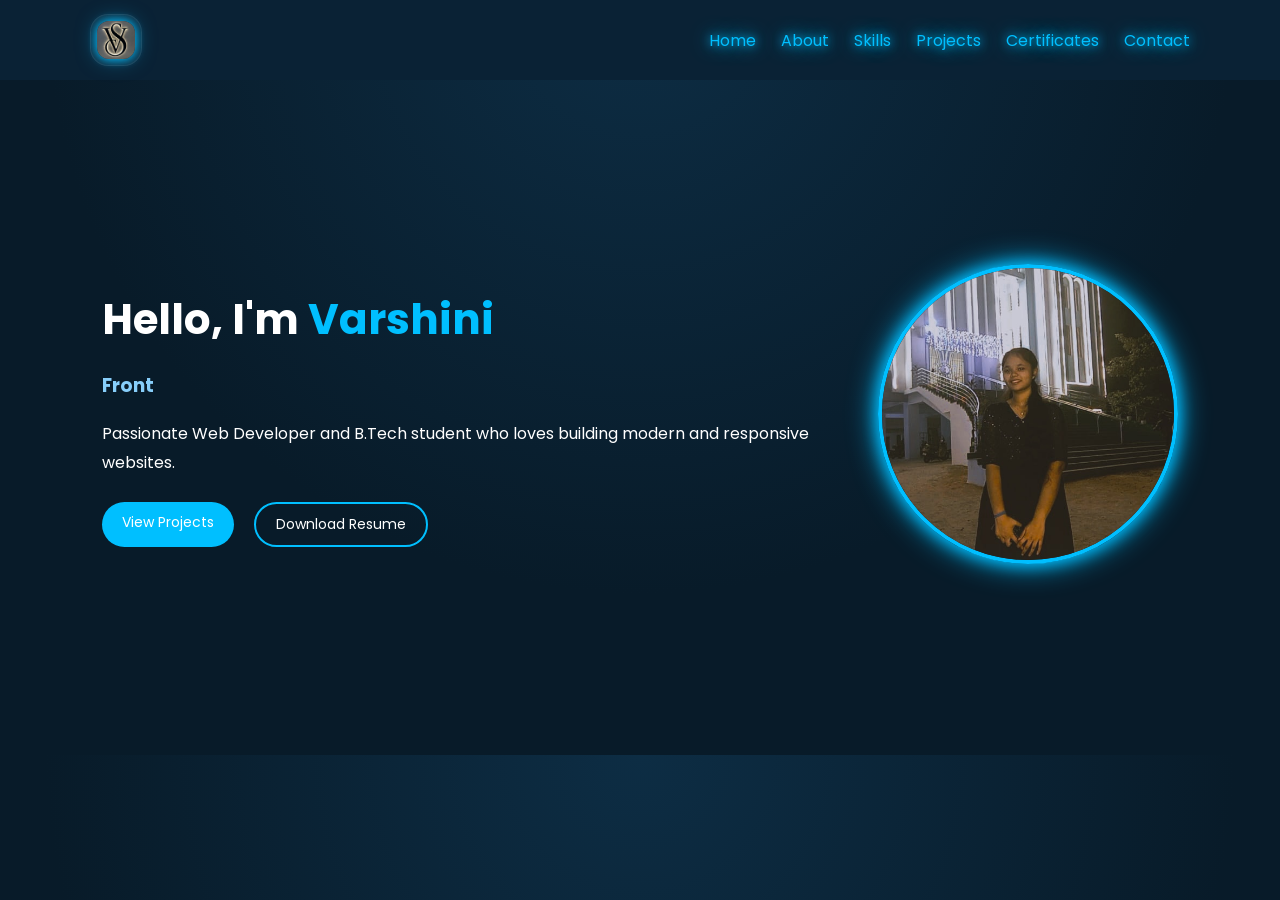
<file: portfolio/index.html>
<!DOCTYPE html>
<html lang="en">
<head>

  <meta charset="UTF-8">
  <meta name="viewport" content="width=device-width, initial-scale=1.0">

  <title>Varshini | Portfolio</title>

  <!-- CSS -->
  <link rel="stylesheet" href="style.css">

  <!-- GOOGLE FONT -->
  <link href="https://fonts.googleapis.com/css2?family=Poppins:wght@300;400;500;600;700&display=swap" rel="stylesheet">

  <!-- FONT AWESOME -->
  <link rel="stylesheet"
  href="https://cdnjs.cloudflare.com/ajax/libs/font-awesome/6.5.1/css/all.min.css">

</head>

<body>

  <!-- NAVBAR -->

  <nav class="navbar">

<div class="logo-container">

  <div class="logo">
    <img src="images/logo.jpeg" alt="logo">
  </div>

</div>

    <ul class="nav-links">

      <li><a href="index.html" class="active">Home</a></li>

      <li><a href="about.html" class="active">About</a></li>

      <li><a href="skills.html" class="active">Skills</a></li>

      <li><a href="projects.html" class="active">Projects</a></li>
<li><a href="certificates.html" class="active">Certificates</a></li>

      <li><a href="contact.html" class="active">Contact</a></li>

    </ul>

  </nav>

  <!-- HERO SECTION -->

  <section class="hero">

    <div class="hero-text">

      <h1>Hello, I'm <span>Varshini</span></h1>

      <h3 class="typing"></h3>

      <p>
        Passionate Web Developer and B.Tech student
        who loves building modern and responsive websites.
      </p>

      <div class="hero-buttons">

        <a href="projects.html" class="btn">
          View Projects
        </a>

        <a href="resume.pdf" download class="btn btn-outline">
          Download Resume
        </a>

      </div>

    </div>

    <div class="hero-image">

      <img src="images/profile.jpeg" alt="profile">

    </div>

  </section>

  <script src="script.js"></script>

</body>
</html>
</file>
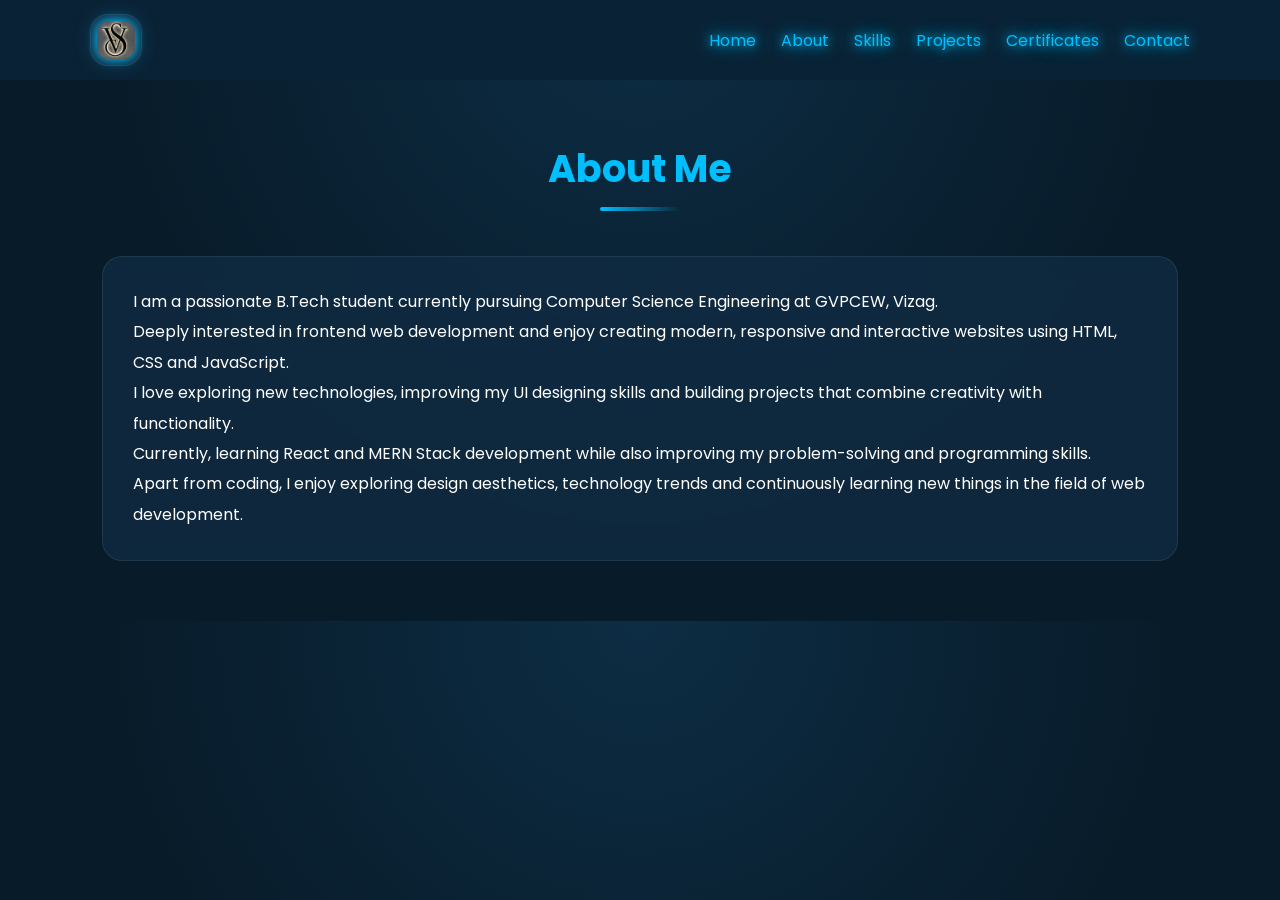
<file: portfolio/about.html>
<!DOCTYPE html>
<html lang="en">
<head>

  <meta charset="UTF-8">
  <meta name="viewport" content="width=device-width, initial-scale=1.0">

  <title>About | Varshini</title>

  <link rel="stylesheet" href="style.css">

  <link href="https://fonts.googleapis.com/css2?family=Poppins:wght@300;400;500;600;700&display=swap" rel="stylesheet">

</head>

<body>

  <nav class="navbar">
<div class="logo-container">

  <div class="logo">
    <img src="images/logo.jpeg" alt="logo">
  </div>

</div>

    <ul class="nav-links">

      <li><a href="index.html" class="active">Home</a></li>

      <li><a href="about.html" class="active">About</a></li>

      <li><a href="skills.html" class="active">Skills</a></li>

      <li><a href="projects.html" class="active">Projects</a></li>
<li><a href="certificates.html" class="active">Certificates</a></li>

      <li><a href="contact.html" class="active">Contact</a></li>

    </ul>

  </nav>

  <section class="page-section">

    <h1 class="page-title">About Me</h1>

    <div class="about-card">

  <p>
    I am a passionate B.Tech student currently pursuing
    Computer Science Engineering at GVPCEW, Vizag.
  </p>

  <p>
    Deeply interested in frontend web
    development and enjoy creating modern,
    responsive and interactive websites using
    HTML, CSS and JavaScript.
  </p>

  <p>
    I love exploring new technologies,
    improving my UI designing skills and
    building projects that combine creativity
    with functionality.
  </p>

  <p>
    Currently, learning React and MERN
    Stack development while also improving my
    problem-solving and programming skills.
  </p>

  <p>
    Apart from coding, I enjoy exploring
    design aesthetics, technology trends and
    continuously learning new things in the
    field of web development.
  </p>

</div>

  </section>

</body>
</html>
</file>
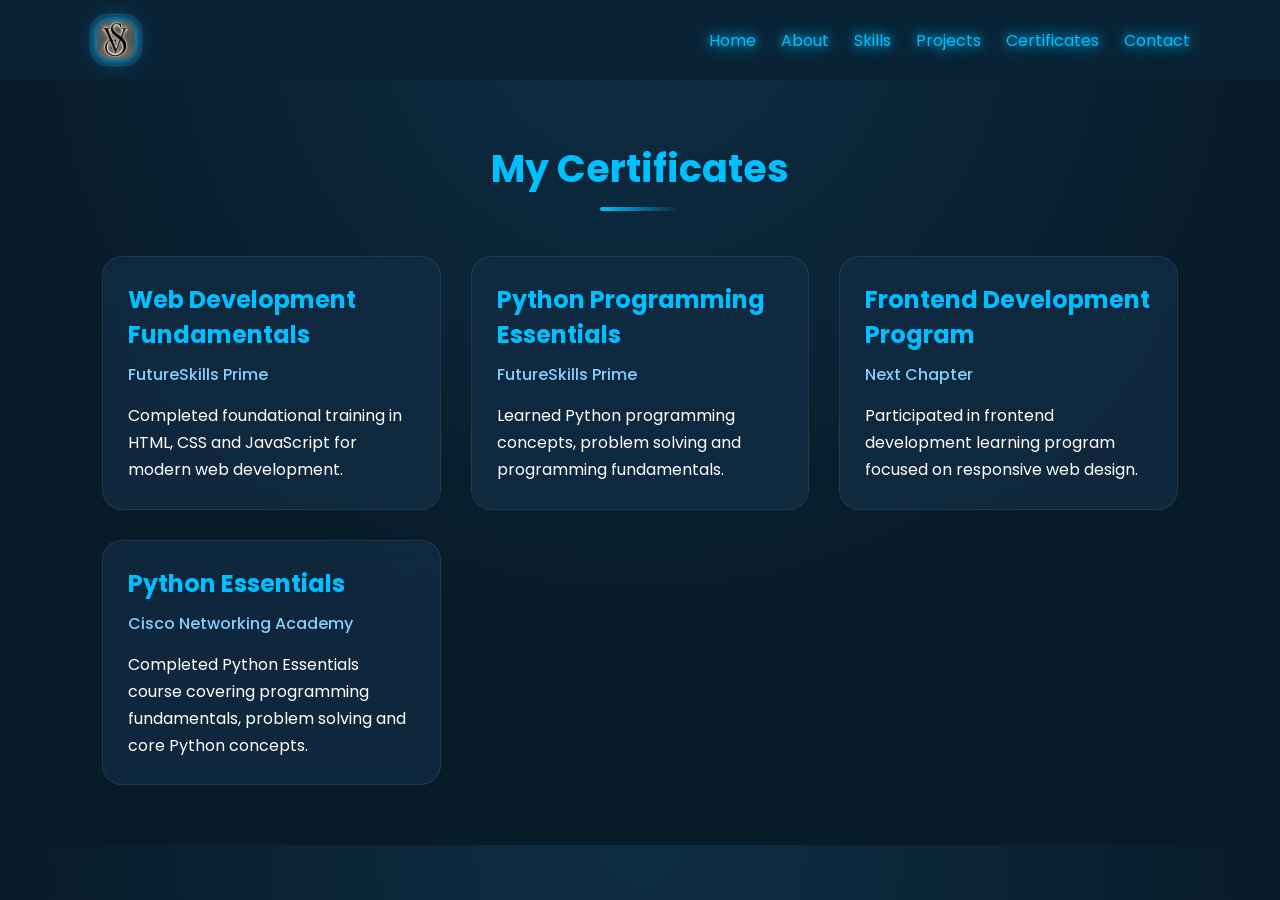
<file: portfolio/certificates.html>
<!DOCTYPE html>
<html lang="en">
<head>

  <meta charset="UTF-8">
  <meta name="viewport" content="width=device-width, initial-scale=1.0">

  <title>Certificates | Varshini</title>

  <!-- CSS -->
  <link rel="stylesheet" href="style.css">

  <!-- GOOGLE FONT -->
  <link href="https://fonts.googleapis.com/css2?family=Poppins:wght@300;400;500;600;700&display=swap" rel="stylesheet">

</head>

<body>

  <!-- NAVBAR -->

  <nav class="navbar">

 <div class="logo-container">

  <div class="logo">
    <img src="images/logo.jpeg" alt="logo">
  </div>

</div>

    <ul class="nav-links">

      <li><a href="index.html" class="active">Home</a></li>

      <li><a href="about.html" class="active">About</a></li>

      <li><a href="skills.html" class="active">Skills</a></li>

      <li><a href="projects.html" class="active">Projects</a></li>

      <li><a href="certificates.html" class="active">Certificates</a></li>

      <li><a href="contact.html" class="active">Contact</a></li>

    </ul>

  </nav>

  <!-- CERTIFICATES SECTION -->

  <section class="page-section">

    <h1 class="page-title">My Certificates</h1>

    <div class="certificate-container">

      <!-- CERTIFICATE 1 -->

      <div class="certificate-card">

        <h2>Web Development Fundamentals</h2>

        <h4>FutureSkills Prime</h4>

        <p>
          Completed foundational training in
          HTML, CSS and JavaScript for modern web development.
        </p>

      </div>

      <!-- CERTIFICATE 2 -->

      <div class="certificate-card">

        <h2>Python Programming Essentials</h2>

        <h4>FutureSkills Prime</h4>

        <p>
          Learned Python programming concepts,
          problem solving and programming fundamentals.
        </p>

      </div>

      <!-- CERTIFICATE 3 -->

      <div class="certificate-card">

        <h2>Frontend Development Program</h2>

        <h4>Next Chapter</h4>

        <p>
          Participated in frontend development learning
          program focused on responsive web design.
        </p>

      </div>
<!-- CERTIFICATE 4 -->

<div class="certificate-card">

  <h2>Python Essentials</h2>

  <h4>Cisco Networking Academy</h4>

  <p>
    Completed Python Essentials course covering
    programming fundamentals, problem solving
    and core Python concepts.
  </p>

</div>

    </div>

  </section>

</body>
</html>
</file>
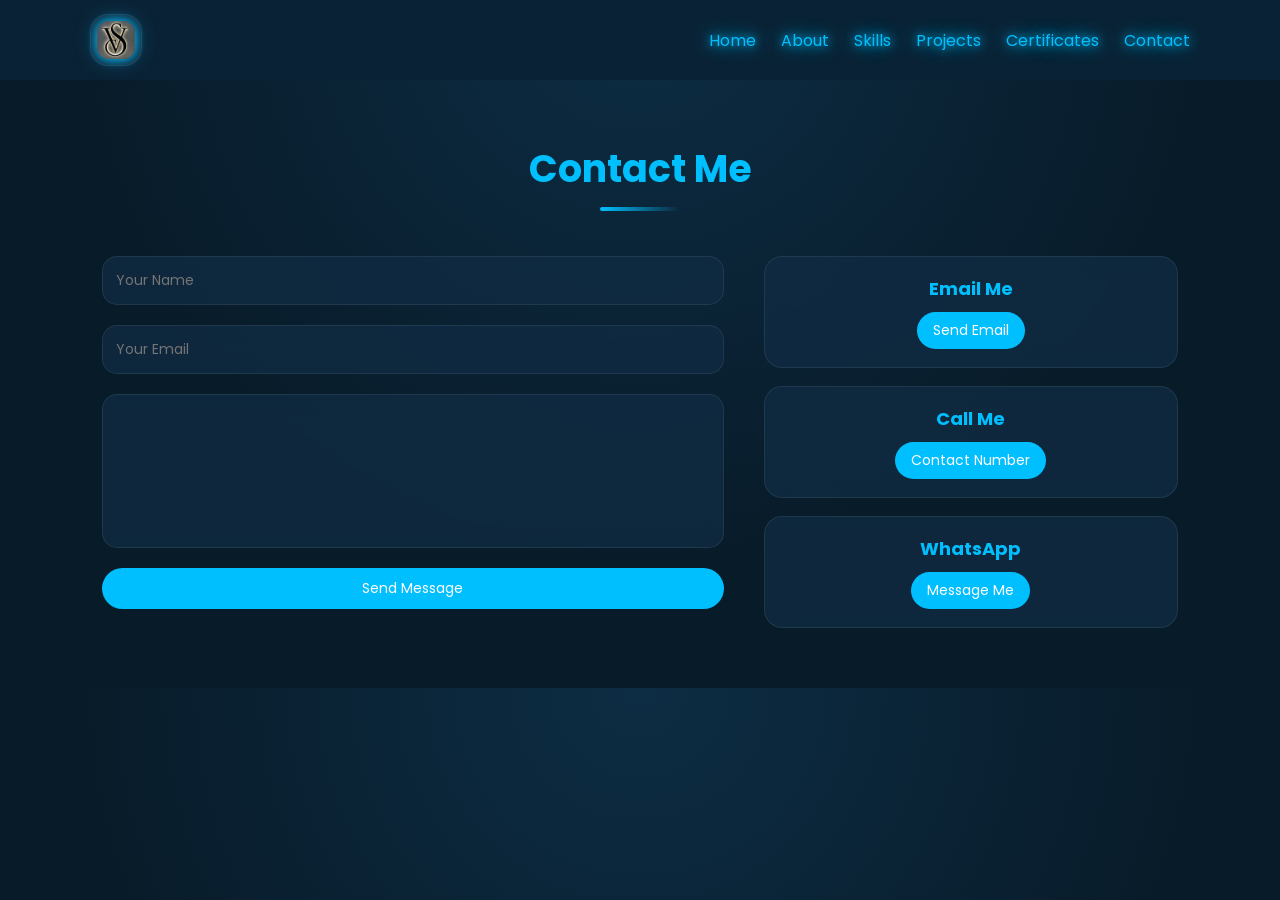
<file: portfolio/contact.html>
<!DOCTYPE html>
<html lang="en">
<head>

  <meta charset="UTF-8">
  <meta name="viewport" content="width=device-width, initial-scale=1.0">

  <title>Contact | Varshini</title>

  <link rel="stylesheet" href="style.css">

  <link href="https://fonts.googleapis.com/css2?family=Poppins:wght@300;400;500;600;700&display=swap" rel="stylesheet">

</head>

<body>

  <nav class="navbar">

   <div class="logo-container">

  <div class="logo">
    <img src="images/logo.jpeg" alt="logo">
  </div>

</div>

    <ul class="nav-links">

      <li><a href="index.html" class="active">Home</a></li>

      <li><a href="about.html" class="active">About</a></li>

      <li><a href="skills.html" class="active">Skills</a></li>

      <li><a href="projects.html" class="active">Projects</a></li>
<li><a href="certificates.html" class="active">Certificates</a></li>

      <li><a href="contact.html" class="active" >Contact</a></li>

    </ul>

  </nav>
<section class="page-section">

  <h1 class="page-title">
    Contact Me
  </h1>

  <div class="contact-container">

    <!-- LEFT SIDE -->

   <form class="contact-form"
onsubmit="sendMessage(event)">

  <input
  type="text"
  id="name"
  placeholder="Your Name"
  required>

  <input
  type="email"
  id="email"
  placeholder="Your Email"
  required>

  <textarea
  rows="6"
  id="message"
  placeholder="Your Message"
  required>
  </textarea>

  <button class="btn">

    Send Message

  </button>

</form>

<!-- SUCCESS MESSAGE -->

<p id="popup-message">

  Message Sent Successfully 

</p>
<script src="script.js"></script>
    <!-- RIGHT SIDE -->

    <div class="contact-info">

      <!-- EMAIL -->

      <div class="contact-item">

        <h3>Email Me</h3>

       <a href="https://mail.google.com/mail/?view=cm&fs=1&to=ramasrivarshini@gmail.com"
target="_blank"
class="contact-btn">

  Send Email

</a>
      </div>

      <!-- PHONE -->

      <div class="contact-item">

        <h3>Call Me</h3>

        <a href="tel:+91 9346184553"
        class="contact-btn">

          Contact Number

        </a>

      </div>
<div class="contact-item">

    <h3>WhatsApp</h3>

    <a href="https://wa.me/919876543210"
    target="_blank"
    class="contact-btn">

      Message Me

    </a>

    </div>

  </div>

</section>

</body>
</html>
</file>
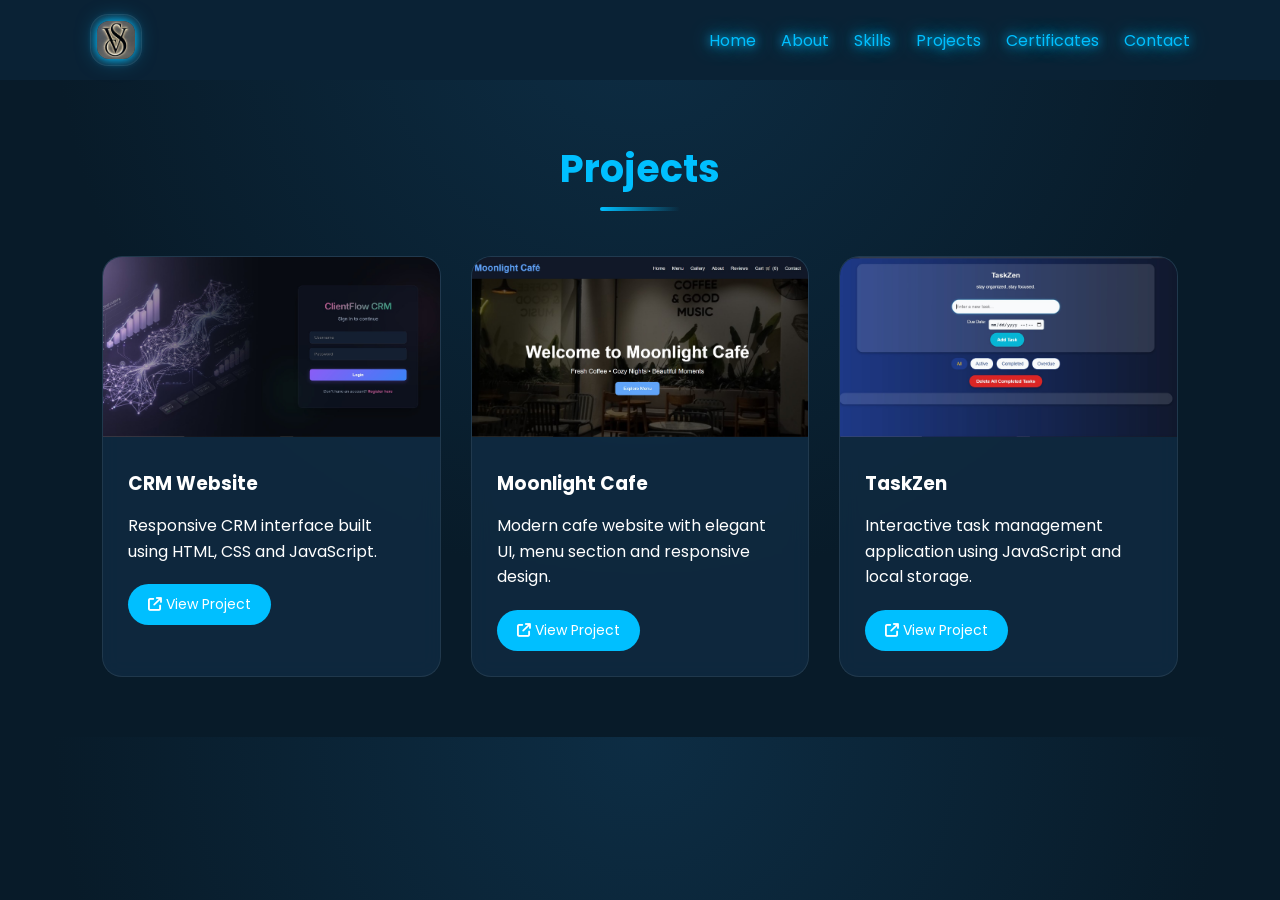
<file: portfolio/projects.html>
<!DOCTYPE html>
<html lang="en">

<head>

  <meta charset="UTF-8">
  <meta name="viewport" content="width=device-width, initial-scale=1.0">

  <title>Projects | Varshini</title>

  <link rel="stylesheet" href="style.css">

  <link href="https://fonts.googleapis.com/css2?family=Poppins:wght@300;400;500;600;700&display=swap" rel="stylesheet">
<link rel="stylesheet"
href="https://cdnjs.cloudflare.com/ajax/libs/font-awesome/6.5.1/css/all.min.css">

</head>

<body>

  <nav class="navbar">

    <div class="logo-container">

      <div class="logo">
        <img src="images/logo.jpeg" alt="logo">
      </div>

    </div>

    <ul class="nav-links">

      <li><a href="index.html" class="active">Home</a></li>

      <li><a href="about.html" class="active">About</a></li>

      <li><a href="skills.html" class="active">Skills</a></li>

      <li><a href="projects.html" class="active">Projects</a></li>
      <li><a href="certificates.html" class="active">Certificates</a></li>

      <li><a href="contact.html" class="active">Contact</a></li>

    </ul>

  </nav>

  <section class="page-section">

    <h1 class="page-title">Projects</h1>

    <div class="projects-container">

      <!-- PROJECT 1 -->

      <div class="project-card">

        <img src="images/crm.jpg">

        <div class="project-content">

          <h3>CRM Website</h3>

          <p>
            Responsive CRM interface built using
            HTML, CSS and JavaScript.
          </p>

          <div class="project-buttons">

  <a href="https://clientflow-pro-xi.vercel.app/"
  target="_blank"
  class="btn">

    <i class="fa-solid
    fa-arrow-up-right-from-square"></i>

    View Project

  </a>

</div>

        </div>

      </div>

      <!-- PROJECT 2 -->

      <div class="project-card">

        <img src="images/cafe.jpg">

        <div class="project-content">

          <h3>Moonlight Cafe</h3>

          <p>
            Modern cafe website with elegant UI,
            menu section and responsive design.
          </p>

         <div class="project-buttons">

  <a href="https://moonlight-cafee.netlify.app/"
  target="_blank"
  class="btn">

    <i class="fa-solid
    fa-arrow-up-right-from-square"></i>

    View Project

  </a>

</div>

        </div>

      </div>

      <!-- PROJECT 3 -->

      <div class="project-card">

        <img src="images/todo.jpg">

        <div class="project-content">

          <h3>TaskZen</h3>

          <p>
            Interactive task management application
            using JavaScript and local storage.
          </p>

         <div class="project-buttons">

  <a href="https://taskzen-todo.netlify.app/"
  target="_blank"
  class="btn">

    <i class="fa-solid
    fa-arrow-up-right-from-square"></i>

    View Project

  </a>

</div>

        </div>

      </div>

    </div>

</body>

</html>
</file>
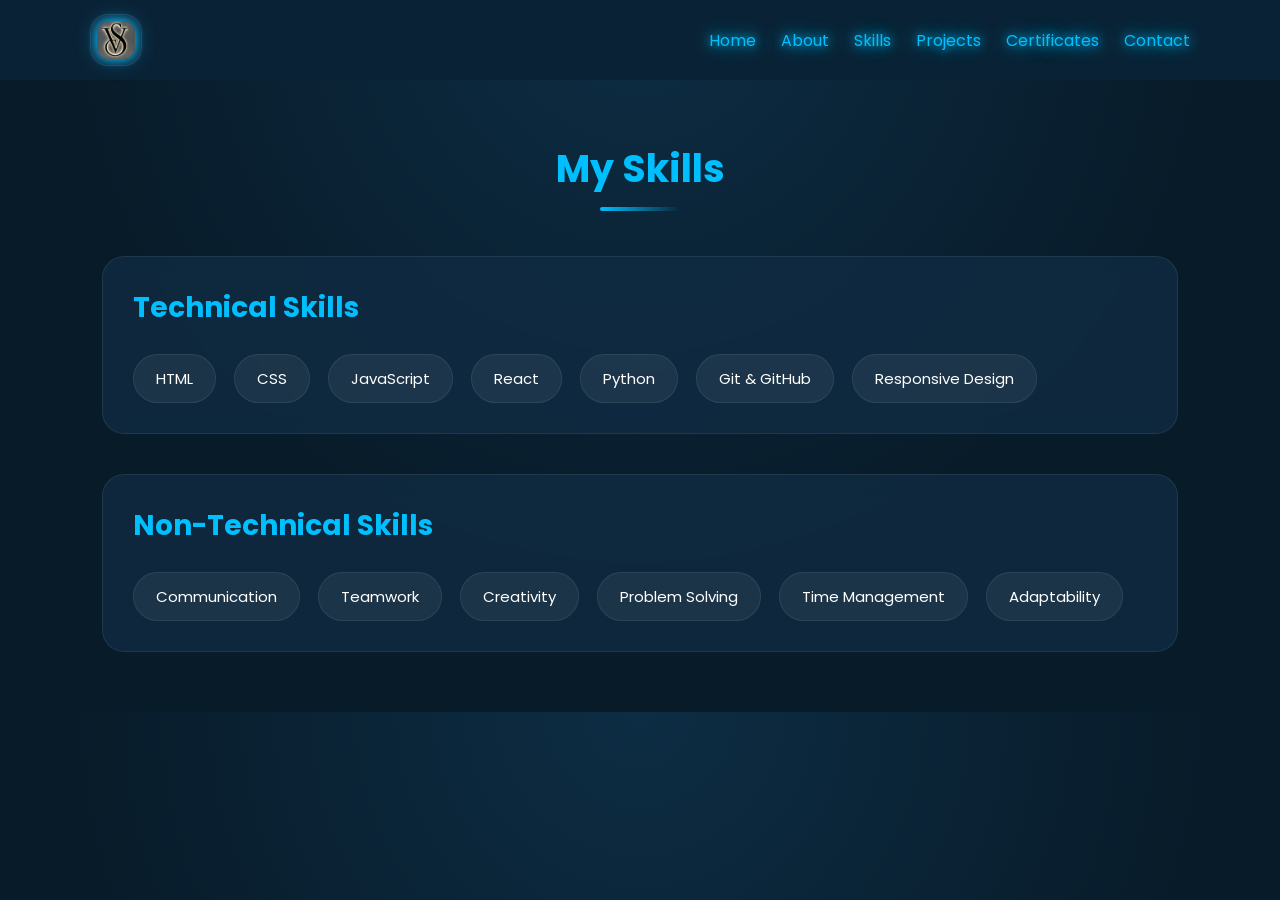
<file: portfolio/skills.html>
<!DOCTYPE html>
<html lang="en">
<head>

  <meta charset="UTF-8">
  <meta name="viewport" content="width=device-width, initial-scale=1.0">

  <title>Skills | Varshini</title>

  <link rel="stylesheet" href="style.css">

  <link href="https://fonts.googleapis.com/css2?family=Poppins:wght@300;400;500;600;700&display=swap" rel="stylesheet">

  <link rel="stylesheet"
  href="https://cdnjs.cloudflare.com/ajax/libs/font-awesome/6.5.1/css/all.min.css">

</head>

<body>

  <nav class="navbar">

<div class="logo-container">

  <div class="logo">
    <img src="images/logo.jpeg" alt="logo">
  </div>

</div>

    <ul class="nav-links">

      <li><a href="index.html" class="active">Home</a></li>

      <li><a href="about.html" class="active">About</a></li>

      <li><a href="skills.html" class="active">Skills</a></li>

      <li><a href="projects.html" class="active">Projects</a></li>
<li><a href="certificates.html" class="active">Certificates</a></li>

      <li><a href="contact.html" class="active">Contact</a></li>

    </ul>

  </nav>

  <section class="page-section">

  <h1 class="page-title">
    My Skills
  </h1>

  <div class="skills-wrapper">

    <!-- TECHNICAL -->

    <div class="skills-box">

      <h2 class="skills-heading">
        Technical Skills
      </h2>

      <div class="skills-container">

        <div class="skill-card">
          HTML
        </div>

        <div class="skill-card">
          CSS
        </div>

        <div class="skill-card">
          JavaScript
        </div>

        <div class="skill-card">
          React
        </div>

        <div class="skill-card">
          Python
        </div>

        <div class="skill-card">
          Git & GitHub
        </div>

        <div class="skill-card">
          Responsive Design
        </div>

      </div>

    </div>

    <!-- NON TECHNICAL -->

    <div class="skills-box">

      <h2 class="skills-heading">
        Non-Technical Skills
      </h2>

      <div class="skills-container">

        <div class="skill-card">
          Communication
        </div>

        <div class="skill-card">
          Teamwork
        </div>

        <div class="skill-card">
          Creativity
        </div>

        <div class="skill-card">
          Problem Solving
        </div>

        <div class="skill-card">
          Time Management
        </div>

        <div class="skill-card">
          Adaptability
        </div>

      </div>

    </div>

  </div>

</section>

</body>
</html>
</file>
<file: portfolio/style.css>
*{
  margin:0;
  padding:0;
  box-sizing:border-box;
  font-family:'Poppins', sans-serif;
}
html{
     scroll-behavior:smooth;
}
#popup-message{

  position:fixed;

  top:110px;

  left:50%;

  transform:
  translateX(-50%)
  translateY(-30px);

  background:
  rgba(16,44,68,0.97);

  color:#00ffb3;

  padding:18px 34px;

  border-radius:18px;

  border:
  1px solid rgba(0,255,179,0.3);

  font-size:17px;

  font-weight:600;

  letter-spacing:0.5px;

  text-align:center;

  min-width:320px;

  box-shadow:
  0 0 25px rgba(0,255,179,0.35);

  opacity:0;

  visibility:hidden;

  transition:0.4s ease;

  z-index:1000;
}

#popup-message.show{

  opacity:1;

  visibility:visible;

  transform:
  translateX(-50%)
  translateY(0);
}
body{
  background:
  radial-gradient(circle at top,
  #0d2d44,
  #081b29 60%);

  color:white;

  overflow-x:hidden;
}
.project-buttons{
  display:flex;
  gap:15px;
  margin-top:20px;
  flex-wrap:wrap;
}

/* NAVBAR */

.navbar{
  display:flex;
  justify-content:space-between;
  align-items:center;

  padding:14px 7%;

  background:#0a2235;

  position:sticky;
  top:0;
  z-index:1000;
}
/* LOGO CONTAINER */

.logo-container{

  padding:6px;

  border-radius:18px;

  background:
  rgba(255,255,255,0.04);

  border:
  1px solid rgba(255,255,255,0.08);

  backdrop-filter:blur(10px);

  transition:0.4s ease;
}

/* LOGO IMAGE */

.logo img{

  width:38px;
  height:38px;

  object-fit:cover;

  border-radius:12px;

  display:block;

  box-shadow:
  0 0 10px #00bfff,
  0 0 20px rgba(0,191,255,0.5);

  transition:0.4s ease;
}
/* NAVBAR LINKS */

.nav-links a{

  color:white;

  text-decoration:none;

  transition:0.3s;

  padding:8px 0;
}

/* HOVER */

.nav-links a:hover{

  color:#87cefa;
}

/* ACTIVE PAGE */

.active{

  color:#00bfff !important;

  text-shadow:
  0 0 10px #00bfff,
  0 0 20px #00bfff;
}

/* HOVER */

.logo-container:hover{

  transform:translateY(-2px);

  box-shadow:
  0 0 15px rgba(0,191,255,0.25);
}

.logo img:hover{

  transform:scale(1.08);

  box-shadow:
  0 0 20px #00bfff,
  0 0 35px rgba(0,191,255,0.8);
}
.nav-links{
  display:flex;
  list-style:none;
  gap:25px;
}

.nav-links a{
  color:white;
  text-decoration:none;
  transition:0.3s;
}

.nav-links a:hover{
  color:#00bfff;
  border-bottom:2px solid #00bfff;
  padding-bottom:5px;
}

/* HERO */

.hero{
  min-height:75vh;

  display:flex;
  justify-content:space-between;
  align-items:center;

  padding:40px 8%;

  gap:40px;
}

.hero-text{
  flex:1;
  animation:fadeIn 1s ease;
}

.hero-text h1{
  font-size:42px;
}

.hero-text span{
  color:#00bfff;
}

.hero-text h3{
  margin:20px 0;
  color:#87cefa;
}

.hero-text p{
  line-height:1.8;
  margin-bottom:25px;
}

.hero-buttons{
  display:flex;
  gap:20px;
}
/* SCROLLBAR */

::-webkit-scrollbar{
  width:8px;
}

::-webkit-scrollbar-track{
  background:#081b29;
}

::-webkit-scrollbar-thumb{
  background:#00bfff;
  border-radius:10px;
}

::-webkit-scrollbar-thumb:hover{
  background:#87cefa;
}

.btn{

  padding:10px 20px;

  background:#00bfff;

  color:white;

  text-decoration:none;

  border:none;

  border-radius:30px;

  cursor:pointer;

  transition:0.3s;

  font-size:14px;
}

.btn:hover{
  transform:translateY(-3px);
  box-shadow:0 0 20px #00bfff;
}

.btn-outline{
  background:transparent;
  border:2px solid #00bfff;
}

.hero-image img{

  width:300px;
  height:300px;

  object-fit:cover;

  border-radius:50%;

  border:4px solid #00bfff;

  box-shadow:
  0 0 15px #00bfff,
  0 0 30px #00bfff;

  animation:fadeIn 1.2s ease;
}

/* PAGE */

.page-section{
  padding:60px 8%;
}

.page-title{
  text-align:center;
  font-size:38px;
  margin-bottom:45px;
  color:#00bfff;
}
.page-title::after{

  content:'';

  display:block;

  width:80px;
  height:4px;

  margin:10px auto;

  border-radius:10px;

  background:
  linear-gradient(
  to right,
  #00bfff,
  transparent);
}

/* ABOUT */

.about-card{

  background:rgba(16,44,68,0.75);

  padding:30px;

  border-radius:20px;

  line-height:1.9;

  animation:fadeIn 1s ease;

  border:1px solid rgba(255,255,255,0.08);

  backdrop-filter:blur(10px);
}
/* SKILLS WRAPPER */

.skills-wrapper{

  display:flex;

  flex-direction:column;

  gap:40px;
}

/* SKILLS BOX */

.skills-box{

  background:
  rgba(16,44,68,0.75);

  padding:30px;

  border-radius:22px;

  border:
  1px solid rgba(255,255,255,0.08);

  backdrop-filter:blur(10px);
}

/* HEADING */

.skills-heading{

  color:#00bfff;

  margin-bottom:25px;

  font-size:28px;
}

/* CONTAINER */

.skills-container{

  display:flex;

  flex-wrap:wrap;

  gap:18px;
}

/* SKILL CARD */

.skill-card{

  padding:12px 22px;

  background:
  rgba(255,255,255,0.06);

  border-radius:30px;

  color:white;

  transition:0.3s;

  border:
  1px solid rgba(255,255,255,0.08);

  font-size:15px;
}

.skill-card:hover{

  transform:
  translateY(-4px);

  background:#00bfff;

  box-shadow:
  0 0 15px #00bfff;
}
/* PROJECTS */

.projects-container{
  display:grid;
  grid-template-columns:repeat(auto-fit,minmax(300px,1fr));
  gap:30px;
}

.project-card{

  background:rgba(16,44,68,0.75);

  border-radius:20px;

  overflow:hidden;

  transition:0.3s;

  animation:fadeIn 1s ease;

  border:1px solid rgba(255,255,255,0.08);

  backdrop-filter:blur(10px);
}
.project-card:hover{
  transform:translateY(-8px) scale(1.02);
  box-shadow:0 0 20px #00bfff;
}

.project-card img{
  width:100%;
  height:180px;
  object-fit:cover;
}

.project-content{
  padding:25px;
}

.project-content p{
  margin-top:15px;
  line-height:1.6;
}

/* CONTACT */

/* CONTACT CONTAINER */

.contact-container{

  display:grid;

  grid-template-columns:
  1.2fr 0.8fr;

  gap:40px;

  align-items:start;
}

/* CONTACT FORM */

.contact-form{

  display:flex;

  flex-direction:column;

  gap:20px;
}

.contact-form input,
.contact-form textarea{

  background:
  rgba(16,44,68,0.75);

  border:
  1px solid rgba(255,255,255,0.08);

  padding:13px;

  border-radius:15px;

  color:white;

  font-size:14px;

  outline:none;

  backdrop-filter:blur(10px);
}

.contact-form textarea{
  resize:none;
}

/* CONTACT INFO */

/* CONTACT CONTAINER */

.contact-container{

  display:grid;

  grid-template-columns:
  1.2fr 0.8fr;

  gap:40px;

  align-items:start;
}

/* CONTACT FORM */

.contact-form{

  display:flex;

  flex-direction:column;

  gap:20px;
}

.contact-form input,
.contact-form textarea{

  background:
  rgba(16,44,68,0.75);

  border:
  1px solid rgba(255,255,255,0.08);

  padding:13px;

  border-radius:15px;

  color:white;

  font-size:14px;

  outline:none;

  backdrop-filter:blur(10px);
}

.contact-form textarea{
  resize:none;
}

/* CONTACT INFO */

.contact-info{

  display:flex;

  flex-direction:column;

  gap:18px;
}
.phone-text{

  color:#87cefa;

  font-size:14px;

  margin-top:8px;
}

.contact-item{

  background:
  rgba(16,44,68,0.75);

  padding:18px 22px;

  border-radius:18px;

  border:
  1px solid rgba(255,255,255,0.08);

  backdrop-filter:blur(10px);

  transition:0.3s;

  text-align:center;
}
.contact-item:hover{

  transform:
  translateY(-5px);

  box-shadow:
  0 0 20px #00bfff;
}

.contact-item h3{

  color:#00bfff;

  margin-bottom:10px;

  font-size:18px;
}

/* BUTTONS */

.contact-btn{

  display:inline-block;

  padding:8px 16px;

  background:#00bfff;

  color:white;

  text-decoration:none;

  border-radius:25px;

  transition:0.3s;

  font-size:14px;
}

.contact-btn:hover{

  transform:scale(1.05);

  box-shadow:
  0 0 15px #00bfff;
}

/* MOBILE */

@media(max-width:768px){

  .contact-container{

    grid-template-columns:1fr;
  }
}
/* CERTIFICATES */

.certificate-container{
  display:grid;
  grid-template-columns:repeat(auto-fit,minmax(300px,1fr));
  gap:30px;
}

.certificate-card{

  background:rgba(16,44,68,0.75);

  padding:25px;

  border-radius:20px;

  transition:0.3s;

  animation:fadeIn 1s ease;

  border:1px solid rgba(255,255,255,0.08);

  backdrop-filter:blur(10px);
}

.certificate-card:hover{
  transform:translateY(-10px);
  box-shadow:0 0 20px #00bfff;
}

.certificate-card h2{
  color:#00bfff;
  margin-bottom:10px;
}

.certificate-card h4{
  color:#87cefa;
  margin-bottom:15px;
  font-weight:500;
}

.certificate-card p{
  line-height:1.7;
}

/* ANIMATION */

@keyframes fadeIn{

  from{
    opacity:0;
    transform:translateY(30px);
  }

  to{
    opacity:1;
    transform:translateY(0);
  }

}

/* RESPONSIVE */

@media(max-width:900px){

  .hero{
    flex-direction:column;
    text-align:center;
  }

  .hero-buttons{
    justify-content:center;
  }

  .nav-links{
    gap:15px;
  }

  .hero-text h1{
    font-size:40px;
  }

}
</file>
